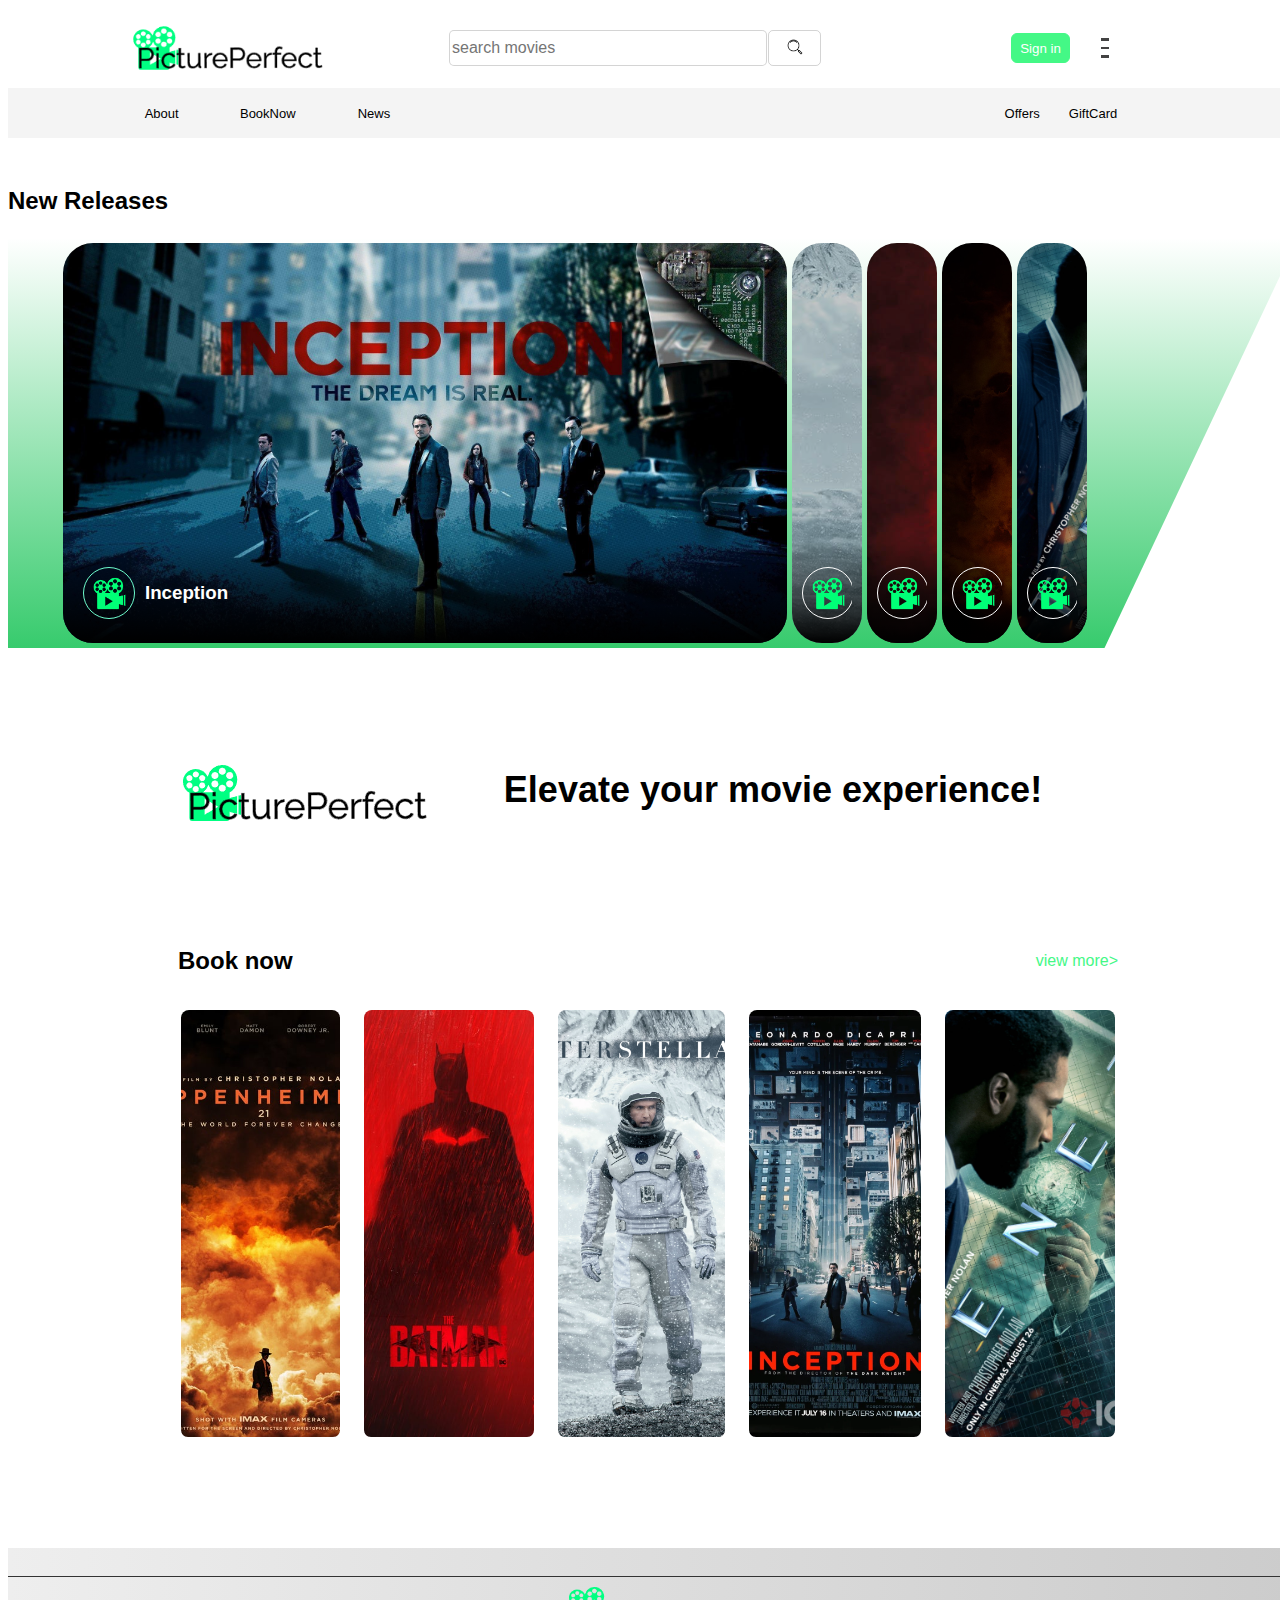
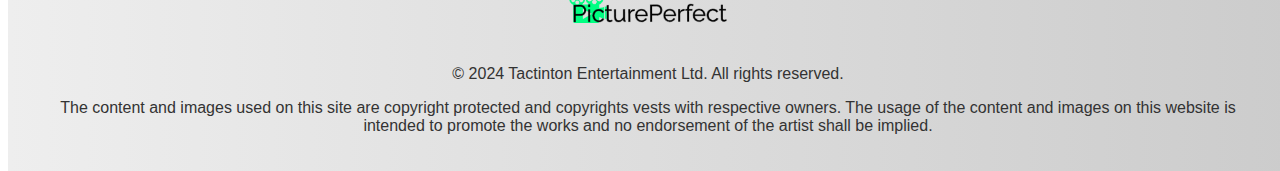
<file: Index.html>
<!DOCTYPE html>
<html lang="en">

<head>
    <meta charset="UTF-8">
    <meta name="viewport" content="width=device-width, initial-scale=1.0">
    <title>Welcome To PerfectPicture</title>
    <link rel="icon" type="image/png" href="Logos/LogoIcon.png">
    <link rel="stylesheet" href="styleSheets/headderStyle.css">
    <link rel="stylesheet" href="styleSheets/mainStyle.css">
    <link rel="stylesheet" href="styleSheets/contentStyle.css">
    <link rel="stylesheet" href="styleSheets/newReleaseStyles.css">
    <link rel="stylesheet" href="styleSheets/notificationStyle.css">
    <link rel="stylesheet" href="styleSheets/footer.css">
    <script src="Javascripts/NewReleasesScript.js" defer></script>
    <script src="Javascripts/notificationBar.js" defer></script>
    <script src="https://code.jquery.com/jquery-3.6.0.min.js"></script>
    <script src="Javascripts/login-signup.js"></script>
    <script src="Javascripts/toggleloginbox.js"></script>
</head>

<body>
    <header>
        <!--LOGINBOX-->
        <div class="login-box-container" id="loginBoxContainer">
            <div class="form-wrap">
                <div class="close-btn" style="display:flex; align-items:flex-end;justify-content:flex-end;">
                    <button onclick="toggleLoginBox()"
                        style="background-color:rgb(51, 199, 105); height:auto;width:50px;border:none;color:white;">X</button>
                </div>
                <div class="tabs">
                    <h3 class="signup-tab"><a class="active" href="#signup-tab-content"
                            style="border-top-left-radius: 7px;">Sign Up</a></h3>
                    <h3 class="login-tab"><a href="#login-tab-content" style="border-top-right-radius: 7px;">Login</a>
                    </h3>
                </div>
                <div class="tabs-content">
                    <div id="signup-tab-content" class="active">
                        <form class="signup-form" action="">
                            <input type="email" class="input" id="user_email" name="email" autocomplete="off"
                                placeholder="Email" required>
                            <input type="text" class="input" id="user_name" name="username" autocomplete="off"
                                placeholder="Username" required>
                            <input type="password" class="input" id="user_pass" name="password" autocomplete="off"
                                placeholder="Password" required>
                            <input type="submit" class="button" value="Sign Up" name="signup">
                            <div id="signupError" style="color: red; display: none;"></div>
                            <div id="signupSuccess" style="color: green; display: none;"></div>
                        </form>
                    </div>
                    <div id="login-tab-content">
                        <form class="login-form" action="">
                            <input type="text" class="input" id="user_login" name="username" autocomplete="off"
                                placeholder="Email or Username" required>
                            <input type="password" class="input" id="user_pass" name="password" autocomplete="off"
                                placeholder="Password" required>
                            <input type="submit" class="button" value="Login" name="login">
                            <div id="loginError" style="color: red; display: none;"></div>
                        </form>
                    </div>
                </div>
            </div>
        </div>


        <!--NAVBAR-->
        <header>
            <div class="navbar-box">
                <nav class="navbar">
                    <div class="left-box">
                        <div class="in-box">
                            <a href="Index.html" class="logo-name">
                                <button type="button" class="logo-name">
                                    <img src="Logos/logo.png">
                                </button>
                            </a>
                        </div>

                    </div>
                    <div class="center-box">
                        <div class="in-box">
                            <form action="">
                                <div class="searchbox">
                                    <input type="text" name="searcbox" placeholder="search movies">
                                </div>
                                <div class="searchbutton">
                                    <button type="submit"> <img src="Images/search-icon.png" alt="Search"></button>
                                </div>
                            </form>
                        </div>
                    </div>
                    <div class="right-box">
                        <div class="in-box">
                            <div class="lastbox">
                                <div></div>
                                <button class='signin-btn' id='signinbtn' onclick='toggleLoginBox()'>Sign in</button>
                                <button type="button" class="menu-btn">
                                    <span class="line"></span>
                                    <span class="line"></span>
                                    <span class="line"></span>
                                </button>
                            </div>
                        </div>
                    </div>

                </nav>

            </div>


            <!--MENUBAR-->
            <div class="menubar">
                <div class="menubar-box">
                    <nav class="navbar">
                        <div class="left-box">
                            <div class="main1-box">
                                <div class="subbox">
                                    <button type="button" class="sub-btn">About</button>
                                    <button type="button" class="sub-btn">BookNow</button>
                                    <button type="button" class="sub-btn">News</button>
                                </div>
                            </div>

                        </div>
                        <div class="center-box">
                            <div class="main-box">

                            </div>
                        </div>
                        <div class="right-box">
                            <div class="main2-box">
                                <div class="subbox">
                                    <div class="sub-btn"></div>
                                    <div class="sub-btn"></div>
                                    <button type="button" class="sub-btn">Offers</button>
                                    <button type="button" class="sub-btn">GiftCard</button>
                                    <div class="sub-btn"></div>
                                </div>
                            </div>
                        </div>

                    </nav>

                </div>
            </div>
        </header>


        <!--NEW RELEASES-->
        <div class="new-releases">
            <div class="heading-box">
                <h2>New Releases</h2>
            </div>
            <div class="label-box">
                <div class="container">
                    <div class="mcard active">
                        <img class="background" src="Images/NewReleases/inception.png" alt="">
                        <div class="mcard-content">
                            <div class="profile-image">
                                <img src="Logos/LogoIcon.png">
                            </div>
                            <h3 class="title">Inception</h3>
                        </div>
                        <div class="backdrop"></div>
                    </div>
                    <div class="mcard active">
                        <img class="background" src="Images/NewReleases/interstellar.jpg" alt="">
                        <div class="mcard-content">
                            <div class="profile-image">
                                <img src="Logos/LogoIcon.png">
                            </div>
                            <h3 class="title">Interstellar</h3>
                        </div>
                        <div class="backdrop"></div>
                    </div>
                    <div class="mcard active">
                        <img class="background" src="Images/NewReleases/new-batmanjpg.jpg" alt="">
                        <div class="mcard-content">
                            <div class="profile-image">
                                <img src="Logos/LogoIcon.png">
                            </div>
                            <h3 class="title">The Batman</h3>
                        </div>
                        <div class="backdrop"></div>
                    </div>
                    <div class="mcard active">
                        <img class="background" src="Images/NewReleases/oppenheimer-poster.jpeg" alt="">
                        <div class="mcard-content">
                            <div class="profile-image">
                                <img src="Logos/LogoIcon.png">
                            </div>
                            <h3 class="title">Oppenheimer</h3>
                        </div>
                        <div class="backdrop"></div>
                    </div>
                    <div class="mcard active">
                        <img class="background" src="Images/tenet.png" alt="">
                        <div class="mcard-content">
                            <div class="profile-image">
                                <img src="Logos/LogoIcon.png">
                            </div>
                            <h3 class="title">Tenet</h3>
                        </div>
                        <div class="backdrop"></div>
                    </div>
                </div>
            </div>
        </div>


        <!--MAINCONTENT-->
        <div class="main">
            <!--NOTIFICATIONBOX-->
            <div class="notification-box">
                <div class="logo-name-notif">
                    <img src="Logos/logo.png">
                </div>
                <div class="message">
                    <h1 id="message"></h1>
                </div>
            </div>
            <div class="heading-box">
                <div style="flex: 1;">
                    <h2>Book now</h2>
                </div>
                <div style="flex: 1;display:flex; align-items: center;justify-content:flex-end"><a href="movielist.html"
                        style="color: rgb(68, 248, 134);text-decoration:
                        none;">view more></a></div>
            </div>
            <div class="mfilm-box">
                <div class="film-box">
                    <a href='moviedetails.html'>
                        <div class="card">
                            <div class="image-box">
                                <img src="Images/oppenheimer-poster.jpeg">
                            </div>
                            <div class="content">
                                <h2>Oppenheimer 2023</h2>
                                <p>The story of American scientist J. Robert Oppenheimer and his role in the development
                                    of
                                    the
                                    atomic bomb.</p>
                            </div>
                        </div>
                    </a>
                    <a href='moviedetails.html'>
                        <div class="card">
                            <div class="image-box">
                                <img src="Images/new-batmanjpg.jpg">
                            </div>
                            <div class="content">
                                <h2>The Batman 2022</h2>
                                <p>When a sadistic serial killer begins murdering key political figures in Gotham,
                                    Batman is
                                    forced
                                    to investigate the city's hidden corruption and question his family's involvement.
                                </p>
                            </div>
                        </div>
                    </a>
                    <a href='moviedetails.html'>
                        <div class="card">
                            <div class="image-box">
                                <img src="Images/interstellar.jpg">
                            </div>
                            <div class="content" style="display: flex;flex-direction: column;">
                                <h2>Interstellar 2014</h2>
                                <div style="overflow: hidden;">
                                    <p>When Earth becomes uninhabitable in the future, a farmer and ex-NASA pilot,
                                        Joseph
                                        Cooper, is
                                        tasked to pilot a spacecraft, along with a team of researchers, to find a new
                                        planet
                                        for
                                        humans.
                                    </p>
                                </div>
                            </div>
                        </div>
                    </a>
                    <a href='moviedetails.html'>
                        <div class="card">
                            <div class="image-box">
                                <img src="Images/inception.png">
                            </div>
                            <div class="content">
                                <h2>Inception 2013</h2>
                                <p>A thief who steals corporate secrets through the use of dream-sharing technology is
                                    given
                                    the
                                    inverse task of planting an idea into the mind of a C.E.O., but his tragic past may
                                    doom...
                                </p>
                            </div>
                        </div>
                    </a>
                    <a href='moviedetails.html'>
                        <div class="card">
                            <div class="image-box">
                                <img src="Images/tenet.png">
                            </div>
                            <div class="content">
                                <h2>Tenet 2019</h2>
                                <p>Armed with only one word, Tenet, and fighting for the survival of the entire world, a
                                    Protagonist
                                    journeys through a twilight world of international espionage on a mission that will
                                    unfold
                                    in
                                    something beyond real time.
                                </p>
                            </div>
                        </div>
                    </a>
                </div>
            </div>
        </div>

        <!--FOOTER-->
        <footer class="footer">
            <hr class="footer-divider">
            <div class="foot-container">
                <div class="logo">
                    <img src="Logos/logo.png" alt="Logo">
                </div>
                <div class="copyright">
                    <p>&copy; 2024 Tactinton Entertainment Ltd. All rights reserved.</p>
                    <p>The content and images used on this site are copyright protected and copyrights vests with
                        respective
                        owners. The usage of the content and images on this website is intended to promote the works and
                        no
                        endorsement of the artist shall be implied.</p>
                </div>
            </div>
        </footer>
</body>

</html>
</file>
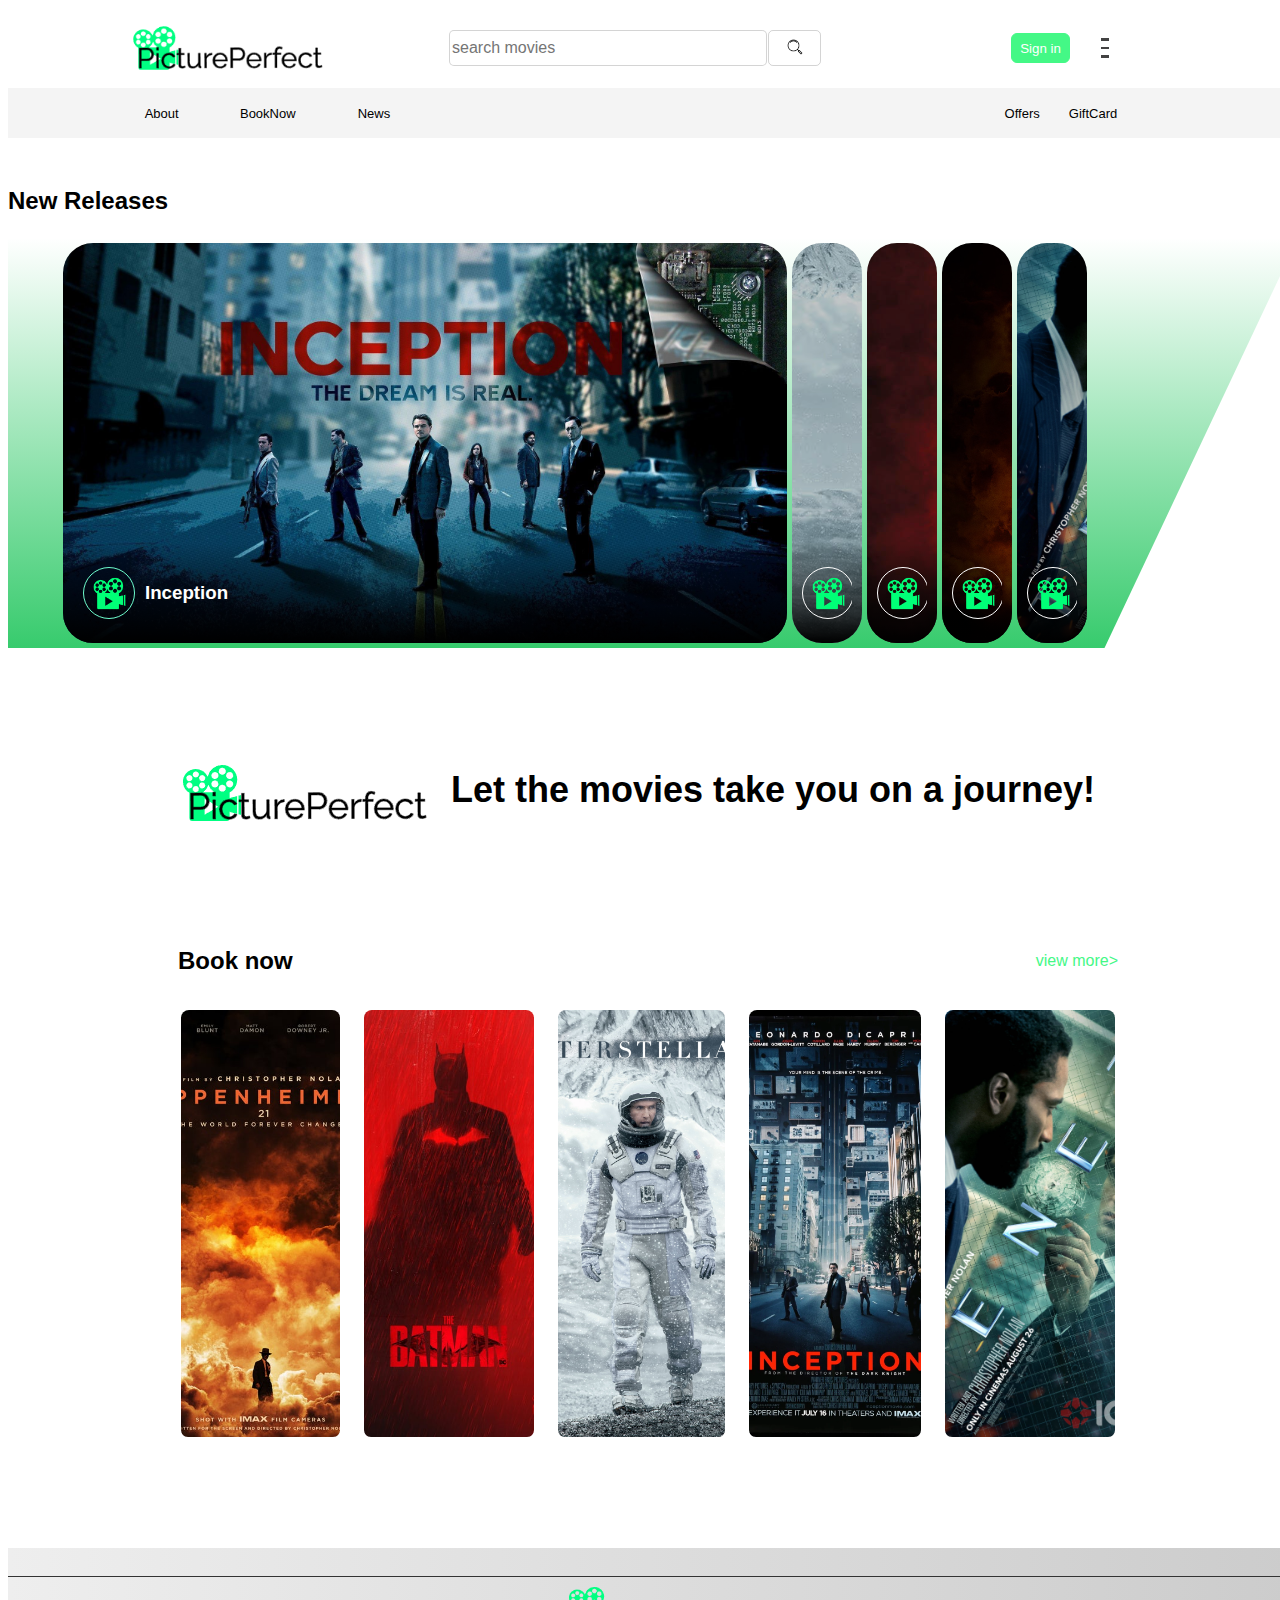
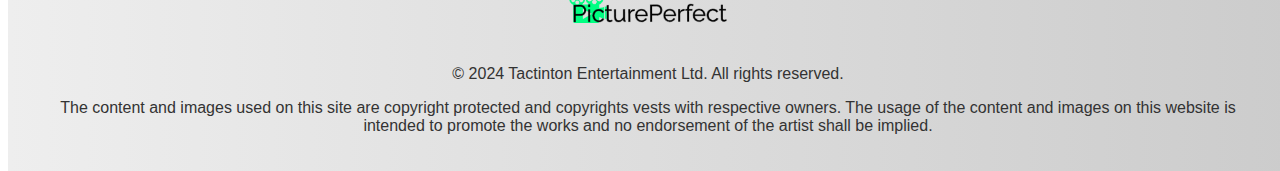
<file: index.html>
<!DOCTYPE html>
<html lang="en">

<head>
    <meta charset="UTF-8">
    <meta name="viewport" content="width=device-width, initial-scale=1.0">
    <title>Welcome To PerfectPicture</title>
    <link rel="icon" type="image/png" href="Logos/LogoIcon.png">
    <link rel="stylesheet" href="styleSheets/headderStyle.css">
    <link rel="stylesheet" href="styleSheets/mainStyle.css">
    <link rel="stylesheet" href="styleSheets/contentStyle.css">
    <link rel="stylesheet" href="styleSheets/newReleaseStyles.css">
    <link rel="stylesheet" href="styleSheets/notificationStyle.css">
    <link rel="stylesheet" href="styleSheets/footer.css">
    <script src="Javascripts/NewReleasesScript.js" defer></script>
    <script src="Javascripts/notificationBar.js" defer></script>
    <script src="https://code.jquery.com/jquery-3.6.0.min.js"></script>
    <script src="Javascripts/login-signup.js"></script>
    <script src="Javascripts/toggleloginbox.js"></script>
</head>

<body>
    <header>
        <!--LOGINBOX-->
        <div class="login-box-container" id="loginBoxContainer">
            <div class="form-wrap">
                <div class="close-btn" style="display:flex; align-items:flex-end;justify-content:flex-end;">
                    <button onclick="toggleLoginBox()"
                        style="background-color:rgb(51, 199, 105); height:auto;width:50px;border:none;color:white;">X</button>
                </div>
                <div class="tabs">
                    <h3 class="signup-tab"><a class="active" href="#signup-tab-content"
                            style="border-top-left-radius: 7px;">Sign Up</a></h3>
                    <h3 class="login-tab"><a href="#login-tab-content" style="border-top-right-radius: 7px;">Login</a>
                    </h3>
                </div>
                <div class="tabs-content">
                    <div id="signup-tab-content" class="active">
                        <form class="signup-form" action="">
                            <input type="email" class="input" id="user_email" name="email" autocomplete="off"
                                placeholder="Email" required>
                            <input type="text" class="input" id="user_name" name="username" autocomplete="off"
                                placeholder="Username" required>
                            <input type="password" class="input" id="user_pass" name="password" autocomplete="off"
                                placeholder="Password" required>
                            <input type="submit" class="button" value="Sign Up" name="signup">
                            <div id="signupError" style="color: red; display: none;"></div>
                            <div id="signupSuccess" style="color: green; display: none;"></div>
                        </form>
                    </div>
                    <div id="login-tab-content">
                        <form class="login-form" action="">
                            <input type="text" class="input" id="user_login" name="username" autocomplete="off"
                                placeholder="Email or Username" required>
                            <input type="password" class="input" id="user_pass" name="password" autocomplete="off"
                                placeholder="Password" required>
                            <input type="submit" class="button" value="Login" name="login">
                            <div id="loginError" style="color: red; display: none;"></div>
                        </form>
                    </div>
                </div>
            </div>
        </div>


        <!--NAVBAR-->
        <header>
            <div class="navbar-box">
                <nav class="navbar">
                    <div class="left-box">
                        <div class="in-box">
                            <a href="Index.html" class="logo-name">
                                <button type="button" class="logo-name">
                                    <img src="Logos/logo.png">
                                </button>
                            </a>
                        </div>

                    </div>
                    <div class="center-box">
                        <div class="in-box">
                            <form action="">
                                <div class="searchbox">
                                    <input type="text" name="searcbox" placeholder="search movies">
                                </div>
                                <div class="searchbutton">
                                    <button type="submit"> <img src="Images/search-icon.png" alt="Search"></button>
                                </div>
                            </form>
                        </div>
                    </div>
                    <div class="right-box">
                        <div class="in-box">
                            <div class="lastbox">
                                <div></div>
                                <button class='signin-btn' id='signinbtn' onclick='toggleLoginBox()'>Sign in</button>
                                <button type="button" class="menu-btn">
                                    <span class="line"></span>
                                    <span class="line"></span>
                                    <span class="line"></span>
                                </button>
                            </div>
                        </div>
                    </div>

                </nav>

            </div>


            <!--MENUBAR-->
            <div class="menubar">
                <div class="menubar-box">
                    <nav class="navbar">
                        <div class="left-box">
                            <div class="main1-box">
                                <div class="subbox">
                                    <button type="button" class="sub-btn">About</button>
                                    <button type="button" class="sub-btn">BookNow</button>
                                    <button type="button" class="sub-btn">News</button>
                                </div>
                            </div>

                        </div>
                        <div class="center-box">
                            <div class="main-box">

                            </div>
                        </div>
                        <div class="right-box">
                            <div class="main2-box">
                                <div class="subbox">
                                    <div class="sub-btn"></div>
                                    <div class="sub-btn"></div>
                                    <button type="button" class="sub-btn">Offers</button>
                                    <button type="button" class="sub-btn">GiftCard</button>
                                    <div class="sub-btn"></div>
                                </div>
                            </div>
                        </div>

                    </nav>

                </div>
            </div>
        </header>


        <!--NEW RELEASES-->
        <div class="new-releases">
            <div class="heading-box">
                <h2>New Releases</h2>
            </div>
            <div class="label-box">
                <div class="container">
                    <div class="mcard active">
                        <img class="background" src="Images/NewReleases/inception.png" alt="">
                        <div class="mcard-content">
                            <div class="profile-image">
                                <img src="Logos/LogoIcon.png">
                            </div>
                            <h3 class="title">Inception</h3>
                        </div>
                        <div class="backdrop"></div>
                    </div>
                    <div class="mcard active">
                        <img class="background" src="Images/NewReleases/interstellar.jpg" alt="">
                        <div class="mcard-content">
                            <div class="profile-image">
                                <img src="Logos/LogoIcon.png">
                            </div>
                            <h3 class="title">Interstellar</h3>
                        </div>
                        <div class="backdrop"></div>
                    </div>
                    <div class="mcard active">
                        <img class="background" src="Images/NewReleases/new-batmanjpg.jpg" alt="">
                        <div class="mcard-content">
                            <div class="profile-image">
                                <img src="Logos/LogoIcon.png">
                            </div>
                            <h3 class="title">The Batman</h3>
                        </div>
                        <div class="backdrop"></div>
                    </div>
                    <div class="mcard active">
                        <img class="background" src="Images/NewReleases/oppenheimer-poster.jpeg" alt="">
                        <div class="mcard-content">
                            <div class="profile-image">
                                <img src="Logos/LogoIcon.png">
                            </div>
                            <h3 class="title">Oppenheimer</h3>
                        </div>
                        <div class="backdrop"></div>
                    </div>
                    <div class="mcard active">
                        <img class="background" src="Images/tenet.png" alt="">
                        <div class="mcard-content">
                            <div class="profile-image">
                                <img src="Logos/LogoIcon.png">
                            </div>
                            <h3 class="title">Tenet</h3>
                        </div>
                        <div class="backdrop"></div>
                    </div>
                </div>
            </div>
        </div>


        <!--MAINCONTENT-->
        <div class="main">
            <!--NOTIFICATIONBOX-->
            <div class="notification-box">
                <div class="logo-name-notif">
                    <img src="Logos/logo.png">
                </div>
                <div class="message">
                    <h1 id="message"></h1>
                </div>
            </div>
            <div class="heading-box">
                <div style="flex: 1;">
                    <h2>Book now</h2>
                </div>
                <div style="flex: 1;display:flex; align-items: center;justify-content:flex-end"><a href="movielist.html"
                        style="color: rgb(68, 248, 134);text-decoration:
                        none;">view more></a></div>
            </div>
            <div class="mfilm-box">
                <div class="film-box">
                    <a href='moviedetails.html'>
                        <div class="card">
                            <div class="image-box">
                                <img src="Images/oppenheimer-poster.jpeg">
                            </div>
                            <div class="content">
                                <h2>Oppenheimer 2023</h2>
                                <p>The story of American scientist J. Robert Oppenheimer and his role in the development
                                    of
                                    the
                                    atomic bomb.</p>
                            </div>
                        </div>
                    </a>
                    <a href='moviedetails.html'>
                        <div class="card">
                            <div class="image-box">
                                <img src="Images/new-batmanjpg.jpg">
                            </div>
                            <div class="content">
                                <h2>The Batman 2022</h2>
                                <p>When a sadistic serial killer begins murdering key political figures in Gotham,
                                    Batman is
                                    forced
                                    to investigate the city's hidden corruption and question his family's involvement.
                                </p>
                            </div>
                        </div>
                    </a>
                    <a href='moviedetails.html'>
                        <div class="card">
                            <div class="image-box">
                                <img src="Images/interstellar.jpg">
                            </div>
                            <div class="content" style="display: flex;flex-direction: column;">
                                <h2>Interstellar 2014</h2>
                                <div style="overflow: hidden;">
                                    <p>When Earth becomes uninhabitable in the future, a farmer and ex-NASA pilot,
                                        Joseph
                                        Cooper, is
                                        tasked to pilot a spacecraft, along with a team of researchers, to find a new
                                        planet
                                        for
                                        humans.
                                    </p>
                                </div>
                            </div>
                        </div>
                    </a>
                    <a href='moviedetails.html'>
                        <div class="card">
                            <div class="image-box">
                                <img src="Images/inception.png">
                            </div>
                            <div class="content">
                                <h2>Inception 2013</h2>
                                <p>A thief who steals corporate secrets through the use of dream-sharing technology is
                                    given
                                    the
                                    inverse task of planting an idea into the mind of a C.E.O., but his tragic past may
                                    doom...
                                </p>
                            </div>
                        </div>
                    </a>
                    <a href='moviedetails.html'>
                        <div class="card">
                            <div class="image-box">
                                <img src="Images/tenet.png">
                            </div>
                            <div class="content">
                                <h2>Tenet 2019</h2>
                                <p>Armed with only one word, Tenet, and fighting for the survival of the entire world, a
                                    Protagonist
                                    journeys through a twilight world of international espionage on a mission that will
                                    unfold
                                    in
                                    something beyond real time.
                                </p>
                            </div>
                        </div>
                    </a>
                </div>
            </div>
        </div>

        <!--FOOTER-->
        <footer class="footer">
            <hr class="footer-divider">
            <div class="foot-container">
                <div class="logo">
                    <img src="Logos/logo.png" alt="Logo">
                </div>
                <div class="copyright">
                    <p>&copy; 2024 Tactinton Entertainment Ltd. All rights reserved.</p>
                    <p>The content and images used on this site are copyright protected and copyrights vests with
                        respective
                        owners. The usage of the content and images on this website is intended to promote the works and
                        no
                        endorsement of the artist shall be implied.</p>
                </div>
            </div>
        </footer>
</body>

</html>
</file>
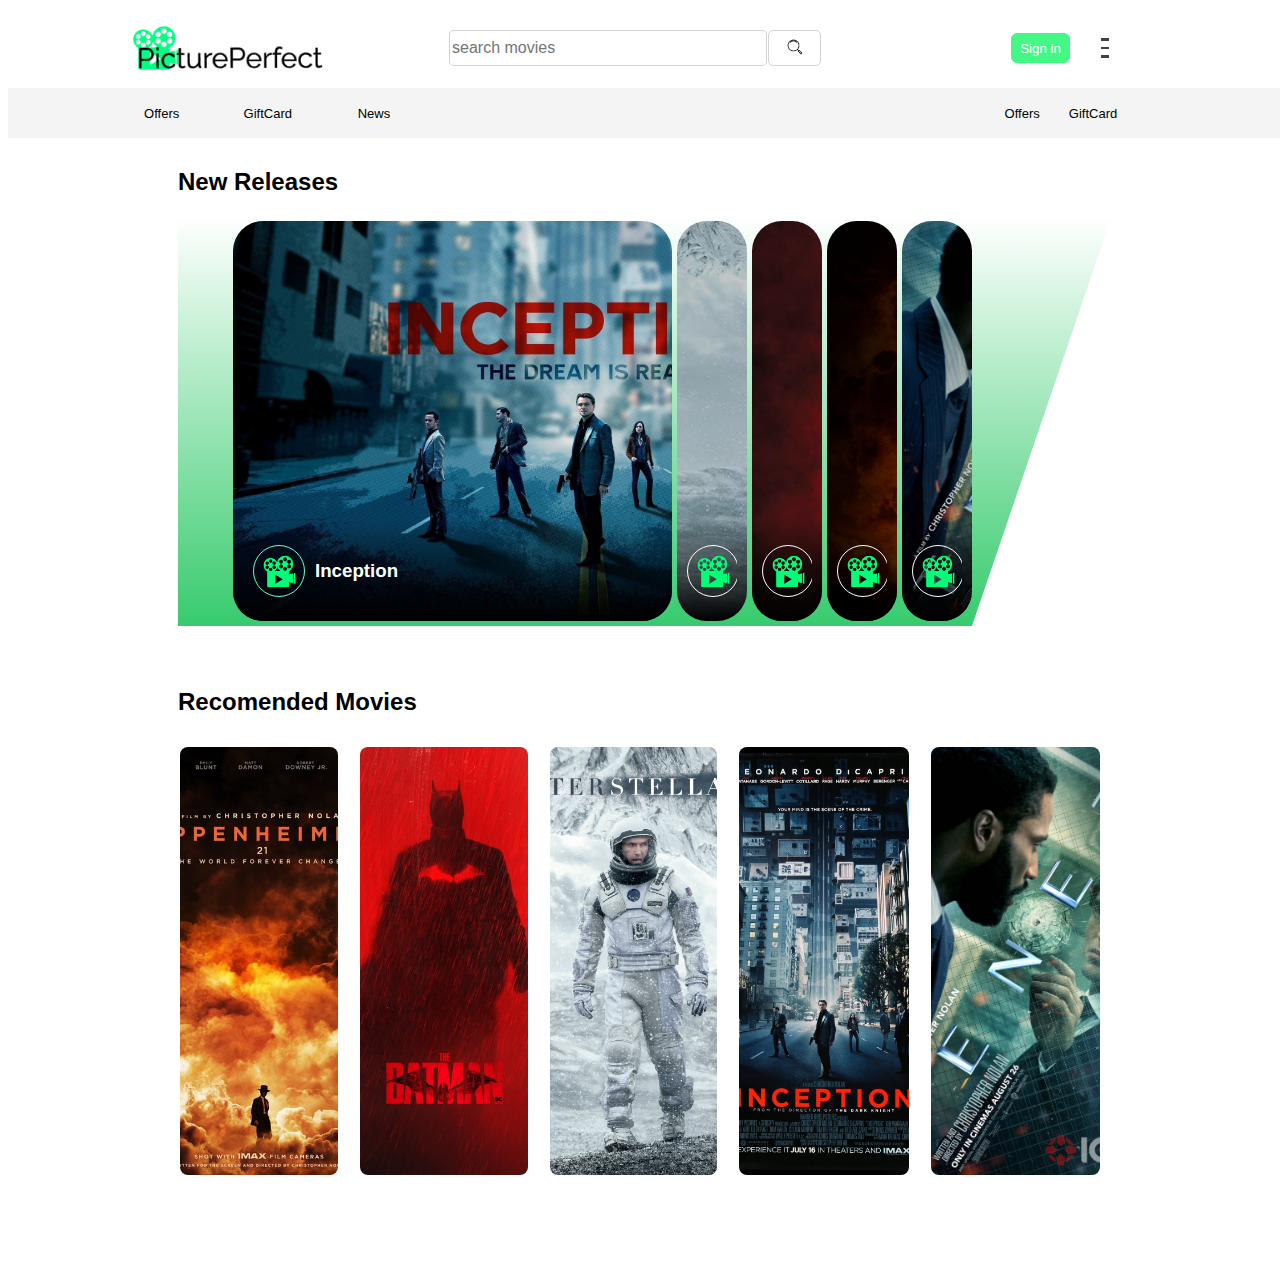
<file: homePage.html>
<!DOCTYPE html>
<html lang="en">

<head>
    <meta charset="UTF-8">
    <meta name="viewport" content="width=device-width, initial-scale=1.0">
    <title>HomePage</title>
    <link rel="stylesheet" href="styleSheets/headderStyle.css">
    <link rel="stylesheet" href="styleSheets/mainStyle.css">
    <link rel="stylesheet" href="styleSheets/contentStyle.css">
    <link rel="stylesheet" href="styleSheets/newReleaseStyles.css">
    <script src="Javascripts/NewReleasesScript.js" defer></script>
</head>
<header>
    <div class="navbar-box">
        <nav class="navbar">
            <div class="left-box">
                <div class="in-box">
                    <button type="button" class="logo-name">
                        <img src="Logos/logo.png">
                    </button>
                </div>

            </div>
            <div class="center-box">
                <div class="in-box">
                    <form action="">
                        <div class="searchbox">
                            <input type="text" name="searcbox" placeholder="search movies">
                        </div>
                        <div class="searchbutton">
                            <button type="submit"> <img src="Images/search-icon.png" alt="Search"></button>
                        </div>
                    </form>
                </div>
            </div>
            <div class="right-box">
                <div class="in-box">
                    <div class="lastbox">
                        <div></div>
                        <button type="button" class="signin-btn">Sign in</button>
                        <button type="button" class="menu-btn">
                            <span class="line"></span>
                            <span class="line"></span>
                            <span class="line"></span>
                        </button>
                    </div>
                </div>
            </div>

        </nav>

    </div>
    <div class="menubar">
        <div class="menubar-box">
            <nav class="navbar">
                <div class="left-box">
                    <div class="main1-box">
                        <div class="subbox">
                            <button type="button" class="sub-btn">Offers</button>
                            <button type="button" class="sub-btn">GiftCard</button>
                            <button type="button" class="sub-btn">News</button>
                        </div>
                    </div>

                </div>
                <div class="center-box">
                    <div class="main-box">

                    </div>
                </div>
                <div class="right-box">
                    <div class="main2-box">
                        <div class="subbox">
                            <div class="sub-btn"></div>
                            <div class="sub-btn"></div>
                            <button type="button" class="sub-btn">Offers</button>
                            <button type="button" class="sub-btn">GiftCard</button>
                            <div class="sub-btn"></div>
                        </div>
                    </div>
                </div>

            </nav>

        </div>
    </div>
</header>
<div class="main">
    <div class="new-releases">
        <div>
            <h2>New Releases</h2>
        </div>
        <div class="label-box">
            <div class="container">
                <div class="mcard active">
                    <img class="background" src="Images/NewReleases/inception.png" alt="">
                    <div class="mcard-content">
                        <div class="profile-image">
                            <img src="Logos/LogoIcon.png">
                        </div>
                        <h3 class="title">Inception</h3>
                    </div>
                    <div class="backdrop"></div>
                </div>
                <div class="mcard active">
                    <img class="background" src="Images/NewReleases/interstellar.jpg" alt="">
                    <div class="mcard-content">
                        <div class="profile-image">
                            <img src="Logos/LogoIcon.png">
                        </div>
                        <h3 class="title">Interstellar</h3>
                    </div>
                    <div class="backdrop"></div>
                </div>
                <div class="mcard active">
                    <img class="background" src="Images/NewReleases/new-batmanjpg.jpg" alt="">
                    <div class="mcard-content">
                        <div class="profile-image">
                            <img src="Logos/LogoIcon.png">
                        </div>
                        <h3 class="title">The Batman</h3>
                    </div>
                    <div class="backdrop"></div>
                </div>
                <div class="mcard active">
                    <img class="background" src="Images/NewReleases/oppenheimer-poster.jpeg" alt="">
                    <div class="mcard-content">
                        <div class="profile-image">
                            <img src="Logos/LogoIcon.png">
                        </div>
                        <h3 class="title">Oppenheimer</h3>
                    </div>
                    <div class="backdrop"></div>
                </div>
                <div class="mcard active">
                    <img class="background" src="Images/tenet.png" alt="">
                    <div class="mcard-content">
                        <div class="profile-image">
                            <img src="Logos/LogoIcon.png">
                        </div>
                        <h3 class="title">Tenet</h3>
                    </div>
                    <div class="backdrop"></div>
                </div>
            </div>
        </div>
    </div>
    <div>
        <h2>Recomended Movies</h2>
    </div>

    <div class="mfilm-box">
        <div class="film-box">
            <div class="card">
                <div class="image-box">
                    <img src="Images/oppenheimer-poster.jpeg">
                </div>
                <div class="content">
                    <h2>Oppenheimer 2023</h2>
                    <p>The story of American scientist J. Robert Oppenheimer and his role in the development of the
                        atomic bomb.</p>
                </div>
            </div>
            <div class="card">
                <div class="image-box">
                    <img src="Images/new-batmanjpg.jpg">
                </div>
                <div class="content">
                    <h2>The Batman 2022</h2>
                    <p>When a sadistic serial killer begins murdering key political figures in Gotham, Batman is forced
                        to investigate the city's hidden corruption and question his family's involvement.</p>
                </div>
            </div>
            <div class="card">
                <div class="image-box">
                    <img src="Images/interstellar.jpg">
                </div>
                <div class="content">
                    <h2>Interstellar 2014</h2>
                    <p>When Earth becomes uninhabitable in the future, a farmer and ex-NASA pilot, Joseph Cooper, is
                        tasked to pilot a spacecraft, along with a team of researchers, to find a new planet for humans.
                    </p>
                </div>
            </div>
            <div class="card">
                <div class="image-box">
                    <img src="Images/inception.png">
                </div>
                <div class="content">
                    <h2>Inception 2013</h2>
                    <p>A thief who steals corporate secrets through the use of dream-sharing technology is given the
                        inverse task of planting an idea into the mind of a C.E.O., but his tragic past may doom...
                    </p>
                </div>
            </div>
            <div class="card">
                <div class="image-box">
                    <img src="Images/tenet.png">
                </div>
                <div class="content">
                    <h2>Tenet 2019</h2>
                    <p>Armed with only one word, Tenet, and fighting for the survival of the entire world, a Protagonist
                        journeys through a twilight world of international espionage on a mission that will unfold in
                        something beyond real time.
                    </p>
                </div>
            </div>
        </div>
    </div>
</div>
</body>

</html>
</file>
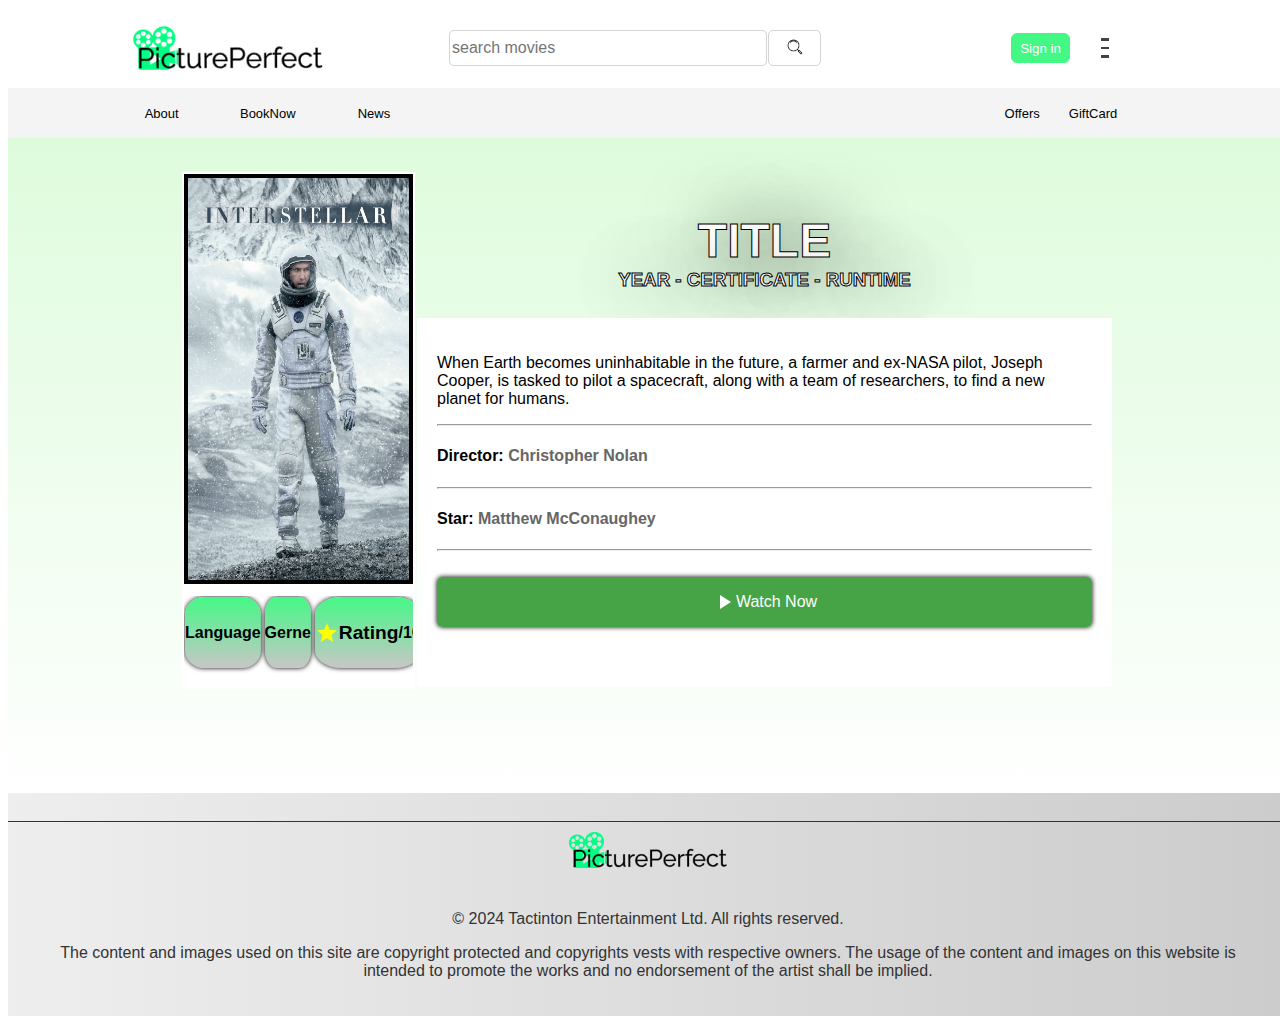
<file: moviedetails.html>
<!DOCTYPE html>
<html lang="en">

<head>
    <meta charset="UTF-8">
    <meta name="viewport" content="width=device-width, initial-scale=1.0">
    <title>Movie Details</title>
    <link rel="icon" type="image/png" href="Logos/LogoIcon.png">
    <link rel="stylesheet" href="styleSheets/headderStyle.css">
    <link rel="stylesheet" href="styleSheets/mainStyle.css">
    <link rel="stylesheet" href="styleSheets/footer.css">
    <link rel="stylesheet" href="styleSheets/moviedetailsmain.css">
    <link rel="stylesheet" href="styleSheets/moviedetailsLeftbox.css">
    <link rel="stylesheet" href="styleSheets/moviedetailsRight.css">

    <script src="https://code.jquery.com/jquery-3.6.0.min.js"></script>
    <script src="Javascripts/login-signup.js"></script>
    <script src="Javascripts/toggleloginbox.js"></script>
</head>

<body>
    <header>
        <!--LOGINBOX-->
        <div class="login-box-container" id="loginBoxContainer">
            <div class="form-wrap">
                <div class="close-btn" style="display:flex; align-items:flex-end;justify-content:flex-end;">
                    <button onclick="toggleLoginBox()"
                        style="background-color:rgb(51, 199, 105); height:auto;width:50px;border:none;color:white;">X</button>
                </div>
                <div class="tabs">
                    <h3 class="signup-tab"><a class="active" href="#signup-tab-content"
                            style="border-top-left-radius: 7px;">Sign Up</a></h3>
                    <h3 class="login-tab"><a href="#login-tab-content" style="border-top-right-radius: 7px;">Login</a>
                    </h3>
                </div>
                <div class="tabs-content">
                    <div id="signup-tab-content" class="active">
                        <form class="signup-form" action="">
                            <input type="email" class="input" id="user_email" name="email" autocomplete="off"
                                placeholder="Email" required>
                            <input type="text" class="input" id="user_name" name="username" autocomplete="off"
                                placeholder="Username" required>
                            <input type="password" class="input" id="user_pass" name="password" autocomplete="off"
                                placeholder="Password" required>
                            <input type="submit" class="button" value="Sign Up" name="signup">
                            <div id="signupError" style="color: red; display: none;"></div>
                            <div id="signupSuccess" style="color: green; display: none;"></div>
                        </form>
                    </div>
                    <div id="login-tab-content">
                        <form class="login-form" action="">
                            <input type="text" class="input" id="user_login" name="username" autocomplete="off"
                                placeholder="Email or Username" required>
                            <input type="password" class="input" id="user_pass" name="password" autocomplete="off"
                                placeholder="Password" required>
                            <input type="submit" class="button" value="Login" name="login">
                            <div id="loginError" style="color: red; display: none;"></div>
                        </form>
                    </div>
                </div>
            </div>
        </div>


        <!--NAVBAR-->
        <header>
            <div class="navbar-box">
                <nav class="navbar">
                    <div class="left-box">
                        <div class="in-box">
                            <a href="Index.html" class="logo-name">
                                <button type="button" class="logo-name">
                                    <img src="Logos/logo.png">
                                </button>
                            </a>
                        </div>

                    </div>
                    <div class="center-box">
                        <div class="in-box">
                            <form action="">
                                <div class="searchbox">
                                    <input type="text" name="searcbox" placeholder="search movies">
                                </div>
                                <div class="searchbutton">
                                    <button type="submit"> <img src="Images/search-icon.png" alt="Search"></button>
                                </div>
                            </form>
                        </div>
                    </div>
                    <div class="right-box">
                        <div class="in-box">
                            <div class="lastbox">
                                <div></div>
                                <button class='signin-btn' id='signinbtn' onclick='toggleLoginBox()'>Sign in</button>
                                <button type="button" class="menu-btn">
                                    <span class="line"></span>
                                    <span class="line"></span>
                                    <span class="line"></span>
                                </button>
                            </div>
                        </div>
                    </div>

                </nav>

            </div>


            <!--MENUBAR-->
            <div class="menubar">
                <div class="menubar-box">
                    <nav class="navbar">
                        <div class="left-box">
                            <div class="main1-box">
                                <div class="subbox">
                                    <button type="button" class="sub-btn">About</button>
                                    <button type="button" class="sub-btn">BookNow</button>
                                    <button type="button" class="sub-btn">News</button>
                                </div>
                            </div>

                        </div>
                        <div class="center-box">
                            <div class="main-box">

                            </div>
                        </div>
                        <div class="right-box">
                            <div class="main2-box">
                                <div class="subbox">
                                    <div class="sub-btn"></div>
                                    <div class="sub-btn"></div>
                                    <button type="button" class="sub-btn">Offers</button>
                                    <button type="button" class="sub-btn">GiftCard</button>
                                    <div class="sub-btn"></div>
                                </div>
                            </div>
                        </div>

                    </nav>

                </div>
            </div>
        </header>

        <!--MAIN CONTENT-->
        <div class="background-box">
        </div>
        <div class="main">
            <div class="movie-details">
                <div class='movie-image'>
                    <div class='image-container'>
                        <img src='Images/interstellar.jpg'>
                    </div>
                    <div class='movie-rating'>
                        <div class='rating-box'>
                            Language
                        </div>
                        <div class='rating-box'>
                            Gerne
                        </div>
                        <div class='rating-box'>
                            <svg xmlns='http://www.w3.org/2000/svg' viewBox='0 0 24 24' width='24' height='24'
                                fill='yellow'>
                                <path d='M0 0h24v24H0z' fill='none' />
                                <path
                                    d='M12 17.27L18.18 21l-1.64-7.03L22 9.24l-7.19-.61L12 2 9.19 8.63 2 9.24l5.46 4.73L5.82 21z' />
                                <path d='M0 0h24v24H0z' fill='none' />
                            </svg>
                            <big>Rating</big>/10

                        </div>
                    </div>
                </div>
                <div class='movie-desc'>
                    <div class='transparent-box'>
                        <h1>TITLE</h1>
                        <h3>YEAR - CERTIFICATE - RUNTIME</h3>
                    </div>
                    <div class='content-box'>
                        <div class='description'>
                            <p>When Earth becomes uninhabitable in the future, a farmer and ex-NASA pilot,
                                Joseph
                                Cooper, is
                                tasked to pilot a spacecraft, along with a team of researchers, to find a new
                                planet
                                for
                                humans.</p>
                            <hr>
                            <h4>
                                Director:
                                <a href='https://en.wikipedia.org/wiki/Christopher Nolan'>
                                    Christopher Nolan
                                </a>
                            </h4>
                            <hr>
                            <h4>
                                Star:
                                <a href='https://en.wikipedia.org/wiki/Matthew McConaughey'>
                                    Matthew McConaughey
                                </a>
                            </h4>
                            <hr>
                            <br>
                            <center>
                                <a href='https://www.google.com/search?q=watch+Interstellar'>
                                    <button type='button' name='watch' class='bookorwatch'>
                                        <svg xmlns='http://www.w3.org/2000/svg' viewBox='0 0 24 24' width='24'
                                            height='24'>
                                            <path fill='#ffffff' d='M8 5v14l11-7z' />
                                            <path d='M0 0h24v24H0z' fill='none' />
                                        </svg>
                                        <big>Watch Now</big>
                                    </button>
                                </a>
                            </center>
                        </div>
                    </div>
                </div>
            </div>
        </div>

        <!--FOOTER-->
        <footer class="footer">
            <hr class="footer-divider">
            <div class="foot-container">
                <div class="logo">
                    <img src="Logos/logo.png" alt="Logo">
                </div>
                <div class="copyright">
                    <p>&copy; 2024 Tactinton Entertainment Ltd. All rights reserved.</p>
                    <p>The content and images used on this site are copyright protected and copyrights
                        vests with
                        respective
                        owners. The usage of the content and images on this website is intended to
                        promote the works
                        and
                        no
                        endorsement of the artist shall be implied.</p>
                </div>
            </div>
        </footer>
</body>

</html>
</file>
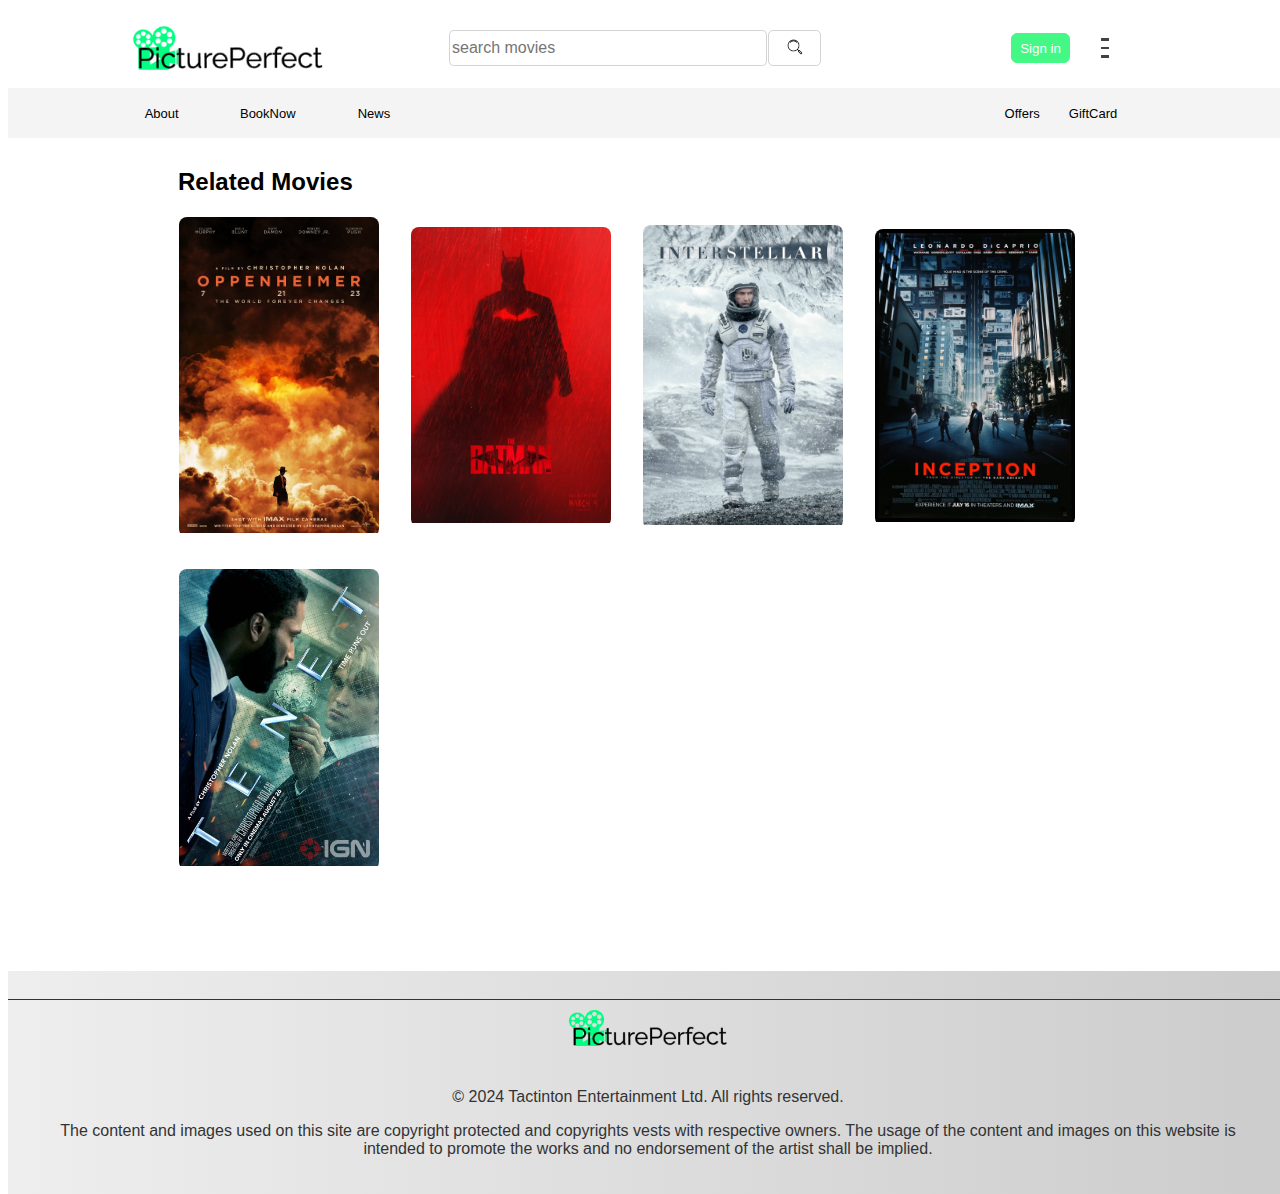
<file: movielist.html>
<!DOCTYPE html>
<html lang="en">

<head>
    <meta charset="UTF-8">
    <meta name="viewport" content="width=device-width, initial-scale=1.0">
    <title>Movie List</title>
    <link rel="icon" type="image/png" href="Logos/LogoIcon.png">
    <link rel="stylesheet" href="styleSheets/headderStyle.css">
    <link rel="stylesheet" href="styleSheets/footer.css">
    <link rel="stylesheet" href="styleSheets/movielist.css">

    <script src="https://code.jquery.com/jquery-3.6.0.min.js"></script>
    <script src="Javascripts/login-signup.js"></script>
    <script src="Javascripts/toggleloginbox.js"></script>
</head>

<body>
    <header>
        <!--LOGINBOX-->
        <div class="login-box-container" id="loginBoxContainer">
            <div class="form-wrap">
                <div class="close-btn" style="display:flex; align-items:flex-end;justify-content:flex-end;">
                    <button onclick="toggleLoginBox()"
                        style="background-color:rgb(51, 199, 105); height:auto;width:50px;border:none;color:white;">X</button>
                </div>
                <div class="tabs">
                    <h3 class="signup-tab"><a class="active" href="#signup-tab-content"
                            style="border-top-left-radius: 7px;">Sign Up</a></h3>
                    <h3 class="login-tab"><a href="#login-tab-content" style="border-top-right-radius: 7px;">Login</a>
                    </h3>
                </div>
                <div class="tabs-content">
                    <div id="signup-tab-content" class="active">
                        <form class="signup-form" action="">
                            <input type="email" class="input" id="user_email" name="email" autocomplete="off"
                                placeholder="Email" required>
                            <input type="text" class="input" id="user_name" name="username" autocomplete="off"
                                placeholder="Username" required>
                            <input type="password" class="input" id="user_pass" name="password" autocomplete="off"
                                placeholder="Password" required>
                            <input type="submit" class="button" value="Sign Up" name="signup">
                            <div id="signupError" style="color: red; display: none;"></div>
                            <div id="signupSuccess" style="color: green; display: none;"></div>
                        </form>
                    </div>
                    <div id="login-tab-content">
                        <form class="login-form" action="">
                            <input type="text" class="input" id="user_login" name="username" autocomplete="off"
                                placeholder="Email or Username" required>
                            <input type="password" class="input" id="user_pass" name="password" autocomplete="off"
                                placeholder="Password" required>
                            <input type="submit" class="button" value="Login" name="login">
                            <div id="loginError" style="color: red; display: none;"></div>
                        </form>
                    </div>
                </div>
            </div>
        </div>


        <!--NAVBAR-->
        <header>
            <div class="navbar-box">
                <nav class="navbar">
                    <div class="left-box">
                        <div class="in-box">
                            <a href="Index.html" class="logo-name">
                                <button type="button" class="logo-name">
                                    <img src="Logos/logo.png">
                                </button>
                            </a>
                        </div>

                    </div>
                    <div class="center-box">
                        <div class="in-box">
                            <form action="">
                                <div class="searchbox">
                                    <input type="text" name="searcbox" placeholder="search movies">
                                </div>
                                <div class="searchbutton">
                                    <button type="submit"> <img src="Images/search-icon.png" alt="Search"></button>
                                </div>
                            </form>
                        </div>
                    </div>
                    <div class="right-box">
                        <div class="in-box">
                            <div class="lastbox">
                                <div></div>
                                <button class='signin-btn' id='signinbtn' onclick='toggleLoginBox()'>Sign in</button>
                                <button type="button" class="menu-btn">
                                    <span class="line"></span>
                                    <span class="line"></span>
                                    <span class="line"></span>
                                </button>
                            </div>
                        </div>
                    </div>

                </nav>

            </div>


            <!--MENUBAR-->
            <div class="menubar">
                <div class="menubar-box">
                    <nav class="navbar">
                        <div class="left-box">
                            <div class="main1-box">
                                <div class="subbox">
                                    <button type="button" class="sub-btn">About</button>
                                    <button type="button" class="sub-btn">BookNow</button>
                                    <button type="button" class="sub-btn">News</button>
                                </div>
                            </div>

                        </div>
                        <div class="center-box">
                            <div class="main-box">

                            </div>
                        </div>
                        <div class="right-box">
                            <div class="main2-box">
                                <div class="subbox">
                                    <div class="sub-btn"></div>
                                    <div class="sub-btn"></div>
                                    <button type="button" class="sub-btn">Offers</button>
                                    <button type="button" class="sub-btn">GiftCard</button>
                                    <div class="sub-btn"></div>
                                </div>
                            </div>
                        </div>

                    </nav>

                </div>
            </div>
        </header>

        <!--MAIN CONTENT-->
        <div class="main">
            <div class="heading-box">
                <div style="flex: 1;">
                    <h2>Related Movies</h2>
                </div>
                <div
                    style="display: flex;flex-wrap: wrap; gap:30px;width:100%; align-items: center; justify-content:flex-start;">
                    <a href='moviedetails.html'>
                        <div class="card">
                            <div class="image-box">
                                <img src="Images/oppenheimer-poster.jpeg">
                            </div>
                            <div class="content">
                                <h2>Oppenheimer 2023</h2>
                                <p>The story of American scientist J. Robert Oppenheimer and his role in the
                                    development
                                    of
                                    the
                                    atomic bomb.</p>
                            </div>
                        </div>
                    </a>
                    <a href='moviedetails.html'>
                        <div class="card">
                            <div class="image-box">
                                <img src="Images/new-batmanjpg.jpg">
                            </div>
                            <div class="content">
                                <h2>The Batman 2022</h2>
                                <p>When a sadistic serial killer begins murdering key political figures in
                                    Gotham,
                                    Batman is
                                    forced
                                    to investigate the city's hidden corruption and question his family's
                                    involvement.
                                </p>
                            </div>
                        </div>
                    </a>
                    <a href='moviedetails.html'>
                        <div class="card">
                            <div class="image-box">
                                <img src="Images/interstellar.jpg">
                            </div>
                            <div class="content" style="display: flex;flex-direction: column;">
                                <h2>Interstellar 2014</h2>
                                <div style="overflow: hidden;">
                                    <p>When Earth becomes uninhabitable in the future, a farmer and ex-NASA
                                        pilot,
                                        Joseph
                                        Cooper, is
                                        tasked to pilot a spacecraft, along with a team of researchers, to
                                        find a new
                                        planet
                                        for
                                        humans.
                                    </p>
                                </div>
                            </div>
                        </div>
                    </a>
                    <a href='moviedetails.html'>
                        <div class="card">
                            <div class="image-box">
                                <img src="Images/inception.png">
                            </div>
                            <div class="content">
                                <h2>Inception 2013</h2>
                                <p>A thief who steals corporate secrets through the use of dream-sharing
                                    technology is
                                    given
                                    the
                                    inverse task of planting an idea into the mind of a C.E.O., but his
                                    tragic past may
                                    doom...
                                </p>
                            </div>
                        </div>
                    </a>
                    <a href='moviedetails.html'>
                        <div class="card">
                            <div class="image-box">
                                <img src="Images/tenet.png">
                            </div>
                            <div class="content">
                                <h2>Tenet 2019</h2>
                                <p>Armed with only one word, Tenet, and fighting for the survival of the
                                    entire world, a
                                    Protagonist
                                    journeys through a twilight world of international espionage on a
                                    mission that will
                                    unfold
                                    in
                                    something beyond real time.
                                </p>
                            </div>
                        </div>
                    </a>
                </div>
            </div>
        </div>

        <!--FOOTER-->
        <footer class="footer">
            <hr class="footer-divider">
            <div class="foot-container">
                <div class="logo">
                    <img src="Logos/logo.png" alt="Logo">
                </div>
                <div class="copyright">
                    <p>&copy; 2024 Tactinton Entertainment Ltd. All rights reserved.</p>
                    <p>The content and images used on this site are copyright protected and copyrights
                        vests with
                        respective
                        owners. The usage of the content and images on this website is intended to
                        promote the works
                        and
                        no
                        endorsement of the artist shall be implied.</p>
                </div>
            </div>
        </footer>
</body>

</html>
</file>
<file: styleSheets/headderStyle.css>
/* Hide scrollbar for Chrome, Safari, and Opera */
  ::-webkit-scrollbar {
      display: none;
  }

  /* Hide scrollbar for IE, Edge, and Firefox */
  * {
      scrollbar-width: none;
  }

  body {
      font-family: Roboto, sans-serif;
      overflow-x: hidden;
      /* background-color: black; */
  }

  header {
      margin-top: 0px;
      background-color: rgb(255, 255, 255);
      height: 80px;
      width: 100vw;
      padding: 0px;
      align-items: center;
      position: relative;
      box-sizing: border-box;
      z-index: 10;

  }

  .navbar-box button:hover {
      background-color: rgba(56, 233, 68, 0.238);
      border-radius: 25px;
  }

  .navbar-box {
      height: 100%;
      width: 100vw;
      background-color: rgba(255, 255, 255, 0);
      display: flex;
      align-items: center;
      padding: 0 10px;
      box-sizing: border-box;
      z-index: 1;
      overflow: hidden;
  }

  .navbar {
      height: 100%;
      width: 100%;
      display: flex;
      align-items: center;
  }

  .left-box,
  .center-box,
  .right-box {
      flex: 1;
      display: flex;
      align-items: center;
      justify-content: center;
      background-color: rgba(255, 255, 255, 0);
      box-sizing: border-box;
      margin: 0 5px;
  }

  .in-box {
      width: 98%;
      height: 50px;
      display: flex;
      background-color: rgba(255, 255, 255, 0);
      margin: 0 5px;
      box-sizing: border-box;
      text-align: center;
      align-items: center;
      justify-content: flex-start;
      padding: 0px 1px;
  }

  .in-box form {
      width: 100%;
      height: 100%;
      display: flex;
      box-sizing: border-box;
      text-align: center;
      align-items: center;
  }

  .logo-name {
      height: 100%;
      width: 100%;
      border: none;
      flex: 1;
      cursor: pointer;
      background-color: rgba(255, 255, 255, 0);
  }

  .logo-name img {
      height: 100%;
  }

  .searchbox {
      display: flex;
      width: 80%;
      height: 80%;
      background-color: rgba(255, 255, 255, 0);
      justify-content: flex-start;
      align-items: center;

  }

  .searchbox input {
      width: 100%;
      outline: none;
      height: 90%;
      border: solid 1px rgba(0, 0, 0, 0.167);
      box-sizing: border-box;
      border-radius: 5px;
  }

  .searchbutton {
      display: flex;
      margin-left: 1px;
      width: 19%;
      height: 80%;
      background-color: rgba(255, 255, 255, 0);
      justify-content: flex-start;
      align-items: center;
  }

  .searchbutton button {
      width: 70%;
      height: 90%;
      outline: none;
      border: solid 1px rgba(0, 0, 0, 0.167);
      box-sizing: border-box;
      border-radius: 5px;
      cursor: pointer;
      background-color: rgba(255, 255, 255, 0);
  }

  .searchbutton button img {
      height: 50%;
  }

  .lastbox {
      height: 100%;
      width: 100%;
      display: flex;
      text-align: center;
      justify-content: center;
      align-items: center;

  }

  .signin-btn {
      color: white;
      background-color: rgb(68, 248, 134);
      width: 15%;
      height: 59%;
      display: flex;
      border: solid 1px rgb(68, 248, 134);
      justify-content: center;
      align-items: center;
      border-radius: 6px;
      cursor: pointer;
  }

  .signin-btn a {
      text-decoration: none;
      color: white;
  }

  .login-box-container {
      position: fixed;
      width: 100%;
      height: 100%;
      top: 0;
      left: 0;
      background-color: rgba(35, 36, 35, 0.679);
      z-index: 100;
      align-items: center;
      justify-content: center;
      display: flex;
      overflow: hidden;
      transition: opacity 0.5s, visibility 0.5s;
      /* Transition for fading in and out */
      opacity: 0;
      /* Initially invisible */
      visibility: hidden;
      /* Initially hidden */
  }

  .login-box-container.show {
      opacity: 1;
      visibility: visible;
  }

  a {
      color: #666;
      text-decoration: none;
  }

  a:hover {
      color: #313151;
  }

  input {
      font: 16px/26px "Raleway", sans-serif;
  }

  .form-wrap {
      background-color: #fff;
      width: 400px;
      height: 400px;
      margin: 3em auto;
      border-radius: 7px;
      box-shadow: 0px 5px 70px black;
  }

  .form-wrap .tabs {
      overflow: hidden;
  }

  .form-wrap .tabs h3 {
      float: left;
      width: 50%;
  }

  .form-wrap .tabs h3 a {
      padding: 0.5em 0;
      text-align: center;
      font-weight: 400;
      background-color: #e6e7e8;
      display: block;
      color: #666;

  }

  .form-wrap .tabs h3 a.active {
      background-color: #fff;
  }

  .form-wrap .tabs-content {
      padding: 1.5em;
  }

  .form-wrap .tabs-content div[id$="tab-content"] {
      display: none;
  }

  .form-wrap .tabs-content .active {
      display: block !important;
  }

  .form-wrap form .input {
      box-sizing: border-box;
      -moz-box-sizing: border-box;
      color: inherit;
      font-family: inherit;
      padding: 0.8em 0 10px 0.8em;
      border: 1px solid #cfcfcf;
      outline: 0;
      display: inline-block;
      margin: 0 0 0.8em 0;
      padding-right: 2em;
      width: 100%;
      border-radius: 7px;
  }

  .form-wrap form .button {
      width: 100%;
      padding: 0.8em 0 10px 0.8em;
      background-color: rgb(51, 199, 105);
      border: none;
      color: #fff;
      cursor: pointer;
      text-transform: uppercase;
      border-radius: 7px;
  }

  .form-wrap form .button:hover {
      background-color: rgb(47, 172, 93);
  }

  .menu-btn {
      margin-left: 15px;
      width: 10%;
      height: 59%;
      display: flex;
      flex-direction: column;
      justify-content: space-between;
      cursor: pointer;
      border: solid 1px rgba(0, 0, 0, 0);
      border-radius: 5px;
      background-color: rgba(122, 122, 122, 0);
      align-items: center;
  }

  .line {
      margin: 3px 0px;
      width: 30%;
      height: 4px;
      background-color: #1f1e1ed6;
  }

  .menubar {
      background-color: rgb(255, 255, 255);
      height: 50px;
      width: 100vw;
      padding: 0px;
      align-items: center;
      position: relative;
  }

  .menubar-box {
      height: 100%;
      width: 100%;
      display: flex;
      align-items: center;
      padding: 0 10px;
      box-sizing: border-box;
      z-index: 1;
      overflow: hidden;
      background-color: rgba(69, 66, 66, 0.058);
  }

  .menubar-box button:hover {
      border-bottom: solid 3px rgba(56, 233, 68, 0.238);
      font-size: 1em;
  }

  .main1-box {
      width: 98%;
      height: 50px;
      display: flex;
      background-color: rgba(255, 255, 255, 0);
      margin: 0 5px;
      box-sizing: border-box;
      text-align: center;
      align-items: center;
      justify-content: flex-end;
      padding: 0px 1px;
  }

  .main2-box {
      width: 98%;
      height: 50px;
      display: flex;
      background-color: rgba(255, 255, 255, 0);
      margin: 0 5px;
      box-sizing: border-box;
      text-align: center;
      align-items: center;
      justify-content: flex-start;
      padding: 0px 1px;
  }

  .subbox {
      height: 100%;
      background-color: rgba(255, 255, 255, 0);
      width: 80%;
      display: flex;
      box-sizing: border-box;
      text-align: center;
      align-items: center;
  }

  .sub-btn {
      flex: 1;
      font-size: small;
      cursor: pointer;
      background-color: rgba(250, 235, 215, 0);
      border: none;
  }

  @keyframes shake {
      0% {
          transform: translateX(0);
      }

      25% {
          transform: translateX(-10px);
      }

      50% {
          transform: translateX(10px);
      }

      75% {
          transform: translateX(-5px);
      }

      100% {
          transform: translateX(0);
      }
  }

  .shake {
      animation: shake 0.5s ease;
  }

  .main {
      margin: 80px 170px;
      box-sizing: border-box;
  }
</file>
<file: styleSheets/mainStyle.css>
.menubar {
    background-color: rgb(255, 255, 255);
    height: 50px;
    width: 100vw;
    padding: 0px;
    align-items: center;
    position: relative;
}

.menubar-box {
    height: 100%;
    width: 100%;
    display: flex;
    align-items: center;
    padding: 0 10px;
    box-sizing: border-box;
    z-index: 1;
    overflow: hidden;
    background-color: rgba(69, 66, 66, 0.058);
}

.menubar-box button:hover {
    border-bottom: solid 3px rgba(56, 233, 68, 0.238);
    font-size: 1em;
}

.main1-box {
    width: 98%;
    height: 50px;
    display: flex;
    background-color: rgba(255, 255, 255, 0);
    margin: 0 5px;
    box-sizing: border-box;
    text-align: center;
    align-items: center;
    justify-content: flex-end;
    padding: 0px 1px;
}

.main2-box {
    width: 98%;
    height: 50px;
    display: flex;
    background-color: rgba(255, 255, 255, 0);
    margin: 0 5px;
    box-sizing: border-box;
    text-align: center;
    align-items: center;
    justify-content: flex-start;
    padding: 0px 1px;
}

.subbox {
    height: 100%;
    background-color: rgba(255, 255, 255, 0);
    width: 80%;
    display: flex;
    box-sizing: border-box;
    text-align: center;
    align-items: center;
}

.sub-btn {
    flex: 1;
    font-size: small;
    cursor: pointer;
    background-color: rgba(250, 235, 215, 0);
    border: none;
}

.heading-box {
    display: flex;
    align-items: center;
    height: 75px;
    width: 100%;
}

.heading-box {
    margin-top: 75px;
    display: flex;
    align-items: center;
    justify-content: flex-start;
    height: 75px;
    width: 100%;
}

.mfilm-box {
    height: 50vh;
    width: 100%;
    background-color: rgba(251, 0, 0, 0);
    display: flex;
    justify-content: center;
    align-items: center;
    padding: 10px 0px;
    box-sizing: border-box;
}

.film-box {
    height: 100%;
    width: 100%;
    background-color: rgba(183, 255, 0, 0);
    display: flex;
    flex: 1;
    padding: 1px;
    justify-content: flex-start;
    align-items: center;
    box-sizing: border-box;
    gap: 20px;
}

.film-box a {
    background-color: rgba(255, 255, 255, 0);
    height: 100%;
    max-width: 300px;
    margin: 1px;
    border-radius: 8px;
    position: relative;
    box-sizing: border-box;
    overflow: hidden;
}

.card {
    background-color: rgba(255, 255, 255, 0);
    height: 100%;
    max-width: 300px;
    margin: 1px;
    border-radius: 8px;
    position: relative;
    box-sizing: border-box;
    overflow: hidden;
}

.image-box {
    height: 100%;
    width: 100%;
    background-color: rgba(255, 255, 255, 0);
    position: relative;
    box-sizing: border-box;
}

.image-box img {
    height: 100%;
    width: 100%;
    object-fit: cover;
    transition: 0.5s ease-in-out;
    box-sizing: border-box;
}

.content {
    position: absolute;
    top: 0;
    left: 0;
    width: 100%;
    height: 100%;
    padding: 20px;
    display: flex;
    flex-direction: column;
    align-items: center;
    justify-content: flex-start;
    box-sizing: border-box;
    background: rgba(68, 248, 134, 0.326);
    color: #fff;
    opacity: 0;
    transition: opacity 0.5s ease-in-out;

}

.content p {
    width: 100%;
    height: auto;
    overflow: hidden;
}

.content h2 {
    width: 100%;
    height: auto;
}

.card::after {
    content: "";
    position: absolute;
    inset: 0;
    border: 2px solid black;
    border-radius: inherit;
    opacity: 0;
    overflow: hidden;
    transition: 0.4s ease-in-out;
}

.card:hover img {
    filter: grayscale(1) brightness(0.4);
}

.card:hover::after {
    opacity: 1;
    inset: 10px;

}

.card:hover .content {
    opacity: 1;
}
</file>
<file: styleSheets/contentStyle.css>
.heading-box {
    margin-top: 75px;
    display: flex;
    align-items: center;
    justify-content: flex-start;
    height: 75px;
    width: 100%;
}

.mfilm-box {
    height: 50vh;
    width: 100%;
    background-color: rgba(251, 0, 0, 0);
    display: flex;
    justify-content: center;
    align-items: center;
    padding: 10px 0px;
    box-sizing: border-box;
}

.film-box {
    height: 100%;
    width: 100%;
    background-color: rgba(183, 255, 0, 0);
    display: flex;
    flex: 1;
    padding: 1px;
    justify-content: flex-start;
    align-items: center;
    box-sizing: border-box;
    gap: 20px;
}

.film-box a {
    background-color: rgba(255, 255, 255, 0);
    height: 100%;
    max-width: 300px;
    margin: 1px;
    border-radius: 8px;
    position: relative;
    box-sizing: border-box;
    overflow: hidden;
}

.card {
    background-color: rgba(255, 255, 255, 0);
    height: 100%;
    max-width: 300px;
    margin: 1px;
    border-radius: 8px;
    position: relative;
    box-sizing: border-box;
    overflow: hidden;
}

.image-box {
    height: 100%;
    width: 100%;
    background-color: rgba(255, 255, 255, 0);
    position: relative;
    box-sizing: border-box;
}

.image-box img {
    height: 100%;
    width: 100%;
    object-fit: cover;
    transition: 0.5s ease-in-out;
    box-sizing: border-box;
}

.content {
    position: absolute;
    top: 0;
    left: 0;
    width: 100%;
    height: 100%;
    padding: 20px;
    display: flex;
    flex-direction: column;
    align-items: center;
    justify-content: flex-start;
    box-sizing: border-box;
    background: rgba(68, 248, 134, 0.326);
    color: #fff;
    opacity: 0;
    transition: opacity 0.5s ease-in-out;

}

.content p {
    width: 100%;
    height: auto;
    overflow: hidden;
}

.content h2 {
    width: 100%;
    height: auto;
}

.card::after {
    content: "";
    position: absolute;
    inset: 0;
    border: 2px solid black;
    border-radius: inherit;
    opacity: 0;
    overflow: hidden;
    transition: 0.4s ease-in-out;
}

.card:hover img {
    filter: grayscale(1) brightness(0.4);
}

.card:hover::after {
    opacity: 1;
    inset: 10px;

}

.card:hover .content {
    opacity: 1;
}
</file>
<file: styleSheets/newReleaseStyles.css>
.new-releases {
  height: 500px;
  width: 100%;
  margin-top: 5%;
}

.label-box {
  font-family: Inter, sans-serif;
  color: white;
  width: 100%;
  height: 400px;
  padding: 5px;
  display: flex;
  position: relative;
  background-color: green;
  background: linear-gradient(to bottom, transparent, rgb(55, 203, 109));
  clip-path: polygon(0% 0%, 100% 0%, 85% 100%, 0% 100%);
}

.label-box img {
  width: 100%;
  height: 100%;
  display: flex;
  align-items: center;
  justify-content: center;
}

.container {
  width: 80%;
  height: 100%;
  display: flex;
  gap: 5px;
  margin-inline: 50px;

}

.mcard {
  min-width: 70px;
  height: 100%;
  border-radius: 30px;
  overflow: hidden;
  display: flex;
  align-items: flex-end;
  flex-grow: 1;
  cursor: pointer;
  position: relative;
  transition: 0.5s cubic-bezier(0.455, 0.03, 0.515, 0.955);

  --transition-timing: 0.25s;
}

.mcard.active {
  flex-grow: 100;
}

.mcard>.background {
  position: absolute;
  inset: 0;
  object-fit: cover;
  object-position: left;
  filter: brightness(0.8);
  z-index: -1;
  transition: var(--transition-timing) ease;
}

.mcard.active>.background {
  filter: brightness(1) grayscale(0);
}

.mcard>.mcard-content {
  display: flex;
  align-items: center;
  position: absolute;
  left: 10px;
  right: 10px;
  bottom: 20px;
  overflow: hidden;
  transition: var(--transition-timing);
  z-index: 10;
}

.mcard.active>.mcard-content {
  inset: 20px;
  top: auto;
}

.mcard-content * {
  transition: var(--transition-timing);
}

.mcard-content>.profile-image {
  min-width: 50px;
  max-width: 50px;
  height: 50px;
  border: 1px solid white;
  display: flex;
  justify-content: center;
  align-items: center;
  border-radius: 50%;
  overflow: hidden;
}

.profile-image img {
  height: 70%;
  width: 70%;
}

.mcard.active .profile-image {
  border: 1px solid rgb(110, 252, 205);
}

.mcard-content>.title {
  white-space: pre;
  margin-left: 10px;
  translate: 0 100%;
  opacity: 0;
  transition-delay: 0.3s;
}

.mcard.active .title {
  opacity: 1;
  translate: 0 0;
}

.mcard>.backdrop {
  position: absolute;
  left: 0;
  right: 0;
  bottom: 0;
  height: 100px;
  z-index: 0;
  background: linear-gradient(to bottom, transparent, rgb(0, 0, 0));
}
</file>
<file: styleSheets/notificationStyle.css>
.notification-box {
    margin-top: 80px;
    margin-bottom: 80px;
    height: 100px;
    width: 100%;
    display: flex;
    align-items: center;
    justify-content: center;
    border-radius: 20px;
    padding: 2px;
    background-image: url('https://images.unsplash.com/photo-1506744038136-46273834b3fb?q=80&w=1770&auto=format&fit=crop&ixlib=rb-4.0.3&ixid=M3wxMjA3fDB8MHxwaG90by1wYWdlfHx8fGVufDB8fHx8fA%3D%3D');
    background-size: auto;
    /* Adjust as needed */
    background-repeat: no-repeat;
    /* Prevent repeating */
    box-sizing: border-box;

}

.logo-name-notif {
    display: flex;
    align-items: center;
    box-sizing: border-box;
}

.logo-name-notif img {
    height: 100%;
}

.message {
    height: 100%;
    width: 100%;
    padding: 10px 20px;
    text-align: center;
    align-items: center;
    color: rgb(0, 0, 0);
    font-size: 18px;
    border-radius: 5px;
    /* animation: fade 3s linear infinite alternate; */
    /* Adjust duration and timing function as needed */
}

@keyframes fade {
    0% {
        opacity: 0;
    }

    100% {
        opacity: 1;
    }
}
</file>
<file: styleSheets/footer.css>
.footer {
    margin-top: 100px;
    background: linear-gradient(to right, #eeeeee, #cccccc);
    color: #333333;
    padding: 20px 0;
    text-align: center;
}

.footer-divider {
    border: none;
    height: 1px;
    background-color: #333333;
}

.foot-container {
    max-width: 1200px;
    margin: 0 auto;
    display: flex;
    flex-direction: column;
    align-items: center;
}

.logo img {
    height: 40px;
}

.copyright {
    margin-top: 20px;
    text-align: center;
}
</file>
<file: styleSheets/moviedetailsmain.css>
.background-box {
    margin: 40px 0px;
    height: 75vh;
    display: flex;
    width: 100%;
    background-image: linear-gradient(to bottom, rgba(129, 242, 123, 0.268), rgba(255, 255, 255, 1)), url('https://preview.redd.it/4fxxbm4opjd31.jpg?width=1080&crop=smart&auto=webp&s=b1e7078fa299f42b17591afdf120f823ba7a7d97');
    background-size: cover;
    background-repeat: no-repeat;
    box-sizing: border-box;
    overflow: hidden;
    position: absolute;
    z-index: -1;
}

.movie-details {
    height: 525px;
    width: 100%;
    display: flex;
    align-items: center;
    justify-content: center;
    box-sizing: border-box;
    padding: 4px;
}

.movie-image {
    display: flex;
    flex-direction: column;
    background-color: white;
    height: 100%;
    max-width: 25%;
    flex-grow: 1;
    align-items: center;
    justify-content: flex-start;
    box-sizing: border-box;
    padding: 2px;
    gap: 2px;

}

.movie-desc {
    display: flex;
    flex-grow: 3;
    height: 100%;
    max-width: 80%;
    padding: 2px;
    gap: 2px;
    flex-direction: column;
    box-sizing: border-box;
    align-items: center;
    justify-content: center;
}

.bookorwatch {
    border: none;
    height: 50px;
    width: 100%;
    display: flex;
    align-items: center;
    justify-content: center;
    box-shadow: 0px 0px 5px black;
    border-radius: 5px;
    color: white;
    /* background: linear-gradient(to top, rgba(75, 69, 69, 0.307), rgb(68, 248, 134)); */
    background-color: rgba(0, 128, 0, 0.727);
}
</file>
<file: styleSheets/moviedetailsLeftbox.css>
.image-container {
    max-height: 80%;
    width: 100%;
    overflow: hidden;
    display: flex;
    flex-grow: 3;
    box-sizing: border-box;
    align-items: center;
    justify-content: center;
}

.image-container img {
    border: solid 4px black;
    height: 100%;
    width: 100%;
    transition: 0.5s ease-in-out;
    box-sizing: border-box;
}


.movie-rating {

    flex-grow: 1;
    max-height: 20%;
    width: 100%;
    box-sizing: border-box;
    text-align: left;
    display: flex;
    align-items: top;
    justify-content: flex-start;
    overflow: hidden;
    margin: 10px;
    padding: 1px;
    font-size: 1em;
    gap: 4px;
    font-weight: bold;
}

.rating-box {
    height: 90%;
    display: flex;
    align-items: center;
    text-align: center;
    justify-content: center;
    flex: 1;
    box-shadow: 0px 0px 5px black;
    border-radius: 25%;
    background: linear-gradient(to top, rgba(75, 69, 69, 0.307), rgb(68, 248, 134));
}
</file>
<file: styleSheets/moviedetailsRight.css>
.transparent-box {
    flex-grow: 1;
    max-height: 30%;
    width: 100%;
    box-sizing: border-box;
    display: flex;
    flex-direction: column;
    align-items: center;
    justify-content: center;
}
.transparent-box h3 {
    margin-top: 1px;
    font-family: Impact, sans-serif;
    font-weight: bold;
    color: white;
    text-shadow: 10px 0px 70px rgb(0, 0, 0);
    -webkit-text-stroke: 1px black;
}

.transparent-box h1 {
    margin-bottom: 0px;
    font-family: Impact, sans-serif;
    font-size: 3em;
    font-weight: bold;
    color: white;
    text-shadow: 10px 0px 70px rgb(0, 0, 0);
    -webkit-text-stroke: 1px black;
}

.content-box {
    display: flex;
    flex-direction: column;
    flex-grow: 3;
    max-height: 75%;
    width: 100%;
    padding: 20px;
    background-color: rgb(255, 255, 255);
    box-sizing: border-box;
    align-items: flex-start;
    justify-content: flex-start;
}

.description {
    flex: 1;
    max-height: 35%;
    width: 100%;
    box-sizing: border-box;
    align-items: flex-start;
    justify-content: center;
}

.catagory-box {

    height: 50%;
    width: 100%;
    display: flex;
    gap: 20px;
    box-sizing: border-box;
    align-items: flex-start;
    justify-content: flex-start;
    padding: 10px;
}

.cata-box {
    display: flex;
    box-sizing: border-box;
    align-items: center;
    flex: 1;
    max-width: 100px;
    justify-content: center;
    height: 100%;
    box-shadow: 0px 0px 5px black;
    border-radius: 15%;
    background: linear-gradient(to top, rgba(179, 174, 174, 0.307), rgb(83, 253, 145));
}
</file>
<file: styleSheets/movielist.css>
.card {
    background-color: rgba(255, 255, 255, 0);
    height: 100%;
    max-width: 200px;
    margin: 1px;
    border-radius: 8px;
    position: relative;
    box-sizing: border-box;
    overflow: hidden;
}

.image-box {
    height: 100%;
    width: 100%;
    background-color: rgba(255, 255, 255, 0);
    position: relative;
    box-sizing: border-box;
}

.image-box img {
    height: 100%;
    width: 100%;
    object-fit: cover;
    transition: 0.5s ease-in-out;
    box-sizing: border-box;
}

.content {
    position: absolute;
    top: 0;
    left: 0;
    width: 100%;
    height: 100%;
    padding: 20px;
    display: flex;
    flex-direction: column;
    align-items: center;
    justify-content: flex-start;
    box-sizing: border-box;
    background: rgba(68, 248, 134, 0.326);
    color: #fff;
    opacity: 0;
    transition: opacity 0.5s ease-in-out;

}

.content p {
    width: 100%;
    height: auto;
    overflow: hidden;
}

.content h2 {
    width: 100%;
    height: auto;
}

.card::after {
    content: "";
    position: absolute;
    inset: 0;
    border: 2px solid black;
    border-radius: inherit;
    opacity: 0;
    overflow: hidden;
    transition: 0.4s ease-in-out;
}

.card:hover img {
    filter: grayscale(1) brightness(0.4);
}

.card:hover::after {
    opacity: 1;
    inset: 10px;

}

.card:hover .content {
    opacity: 1;
}
</file>
